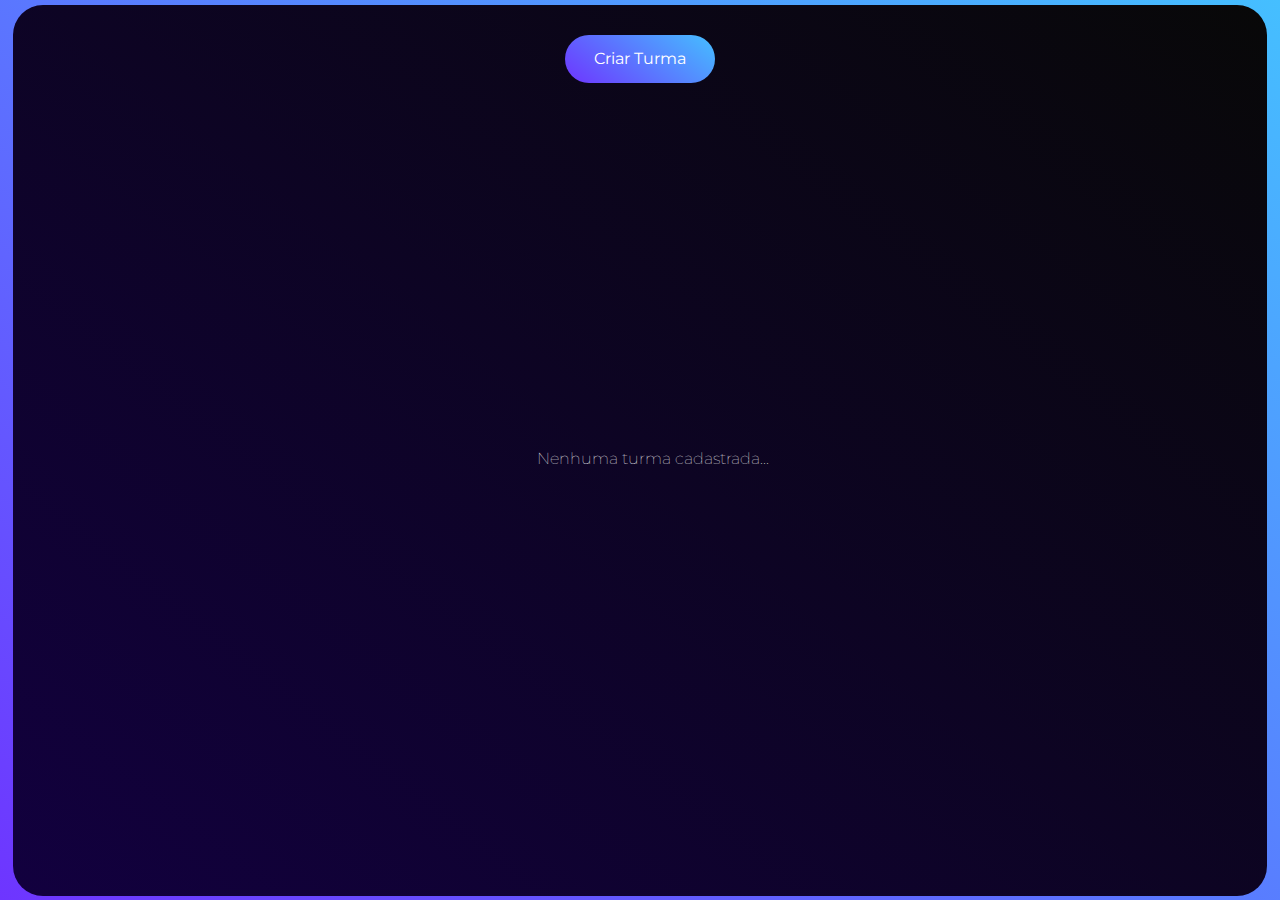
<file: index.html>
<!DOCTYPE html>
<html lang="pt_br">
<head>
    <meta charset="UTF-8">
    <meta http-equiv="X-UA-Compatible" content="IE=edge">
    <meta name="viewport" content="width=device-width, initial-scale=1.0">
    <link rel="stylesheet" href="static/css/normalize.css">
    <title>Grademy</title>
    <link rel="stylesheet" href="static/css/index.css">
    <link rel="preconnect" href="https://fonts.googleapis.com">
    <link rel="preconnect" href="https://fonts.googleapis.com">
    <link rel="preconnect" href="https://fonts.googleapis.com">
    <link rel="preconnect" href="https://fonts.gstatic.com" crossorigin>
    <link href="https://fonts.googleapis.com/css2?family=Montserrat:wght@100;200;300;400;500;700;800;900&family=Raleway:wght@700&display=swap" rel="stylesheet">
   

</head>
<body>
    

    <section class="section1">
        <div class="noContent">
            <a href="#modalCadastroTurma" id="criarTurmaButton">Criar Turma</a>
              </svg>
        </div>
        <div class="turmas">
            <p class="nenhumaNota">Nenhuma turma cadastrada...</p>
        </div>
    </section>
   
    <div class="modalBg">
        <div class="modalCadastroTurma">
            <h2 class="modalTitle">Cadastro de Turma:</h2>
            <form class="formModal">
                <input type="text" placeholder="Nome da Turma" class="modalInputTurma" required/>
                <p class="pNome"></p>
                <input type="text" placeholder="Código da Turma" class= "modalInputEscola" required/>
                <p class="pCodigo"></p>
                <input type="submit" class="botaoCadastrarTurma" value="Cadastrar Turma">
            </form>
            <div class="ball1"></div>
            <div class="ball2"></div>
            
            <a href="#" class="closeButtonModal">X</a>
        </div>
    </div>

    
</body>
    <script type="module" src="./static/js/index.js">
        import {acao, fechar, submit} from "./static/js/index.js"
    </script>
</html>
</file>
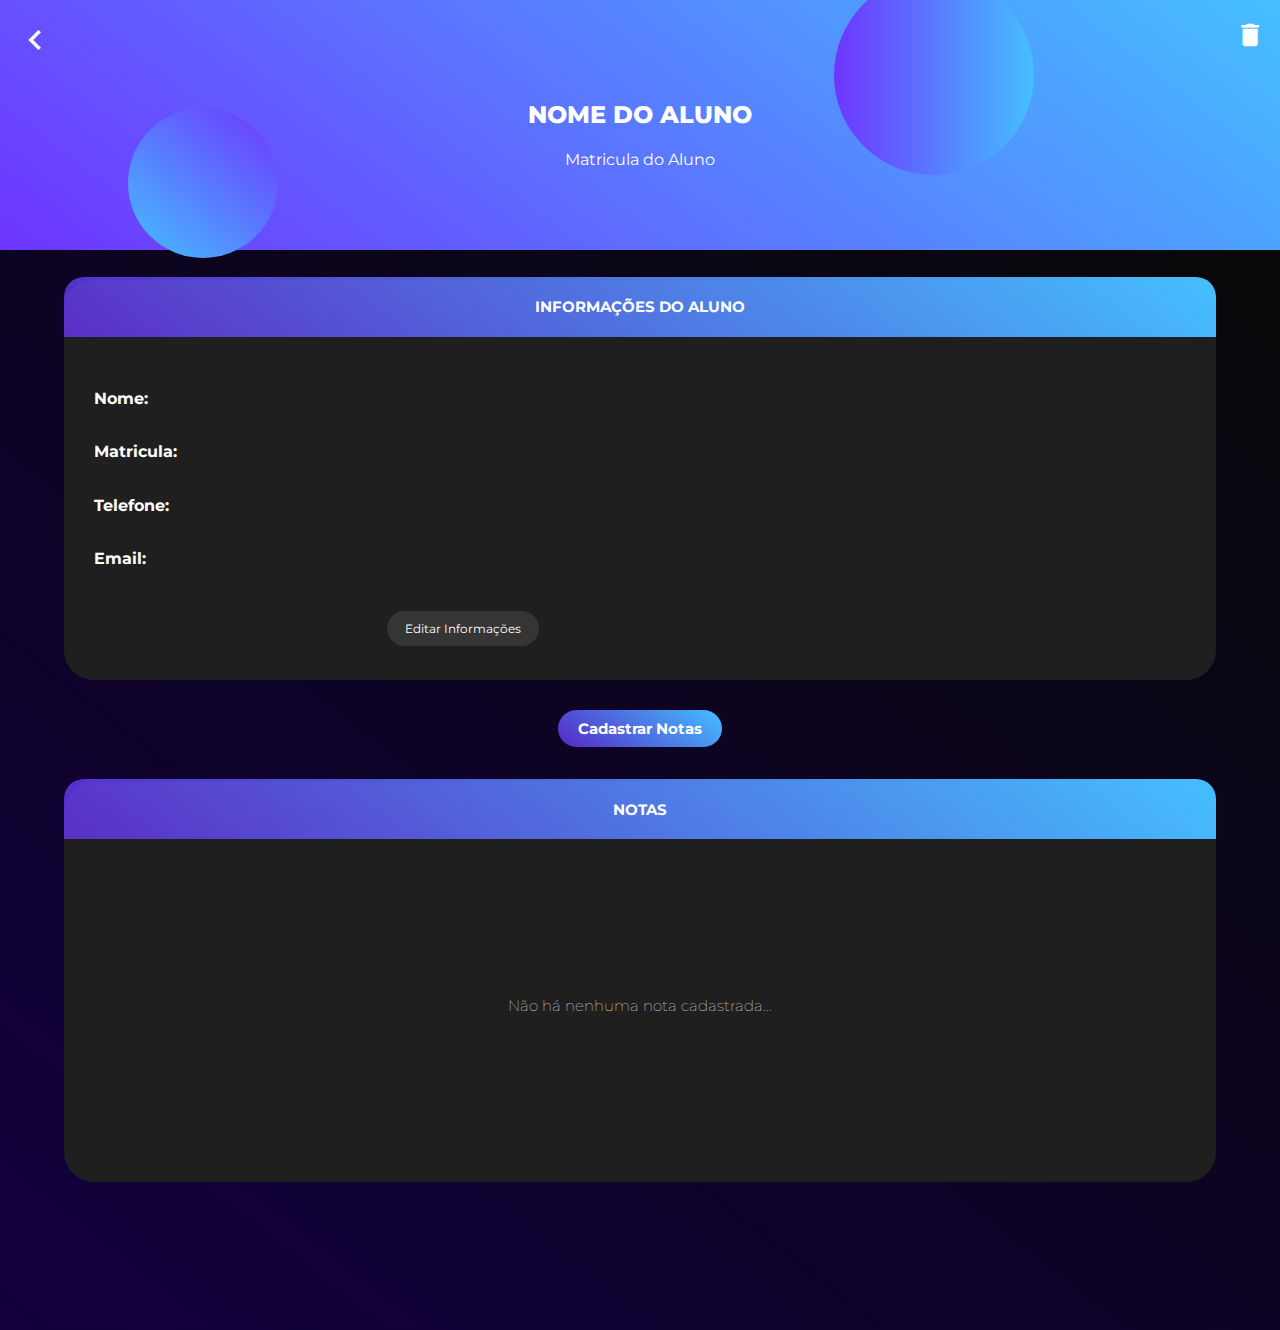
<file: aluno.html>
<!DOCTYPE html>
<html lang="en">
<head>
    <meta charset="UTF-8">
    <meta http-equiv="X-UA-Compatible" content="IE=edge">
    <meta name="viewport" content="width=device-width, initial-scale=1.0">
    <link rel="stylesheet" href="static/css/normalize.css">
    <title>Aluno</title>
    <link rel="stylesheet" href="static/css/aluno.css">
    <link rel="preconnect" href="https://fonts.googleapis.com">
    <link rel="preconnect" href="https://fonts.gstatic.com" crossorigin>
    <link href="https://fonts.googleapis.com/css2?family=Montserrat:wght@100;200;300;400;500;700;800;900&family=Raleway:wght@700&display=swap" rel="stylesheet">
    <link href="https://fonts.googleapis.com/icon?family=Material+Icons" rel="stylesheet">
</head>
<body>
    <header>
        <h2 class="headerTitle">NOME DO ALUNO</h2>
        <span class="material-icons" id="lixeirinha">delete</span>
        <span class="material-icons" id="setinhaBack">chevron_left</span>
        <p class="headerSubtitle">Matricula do Aluno</p>
        <div class="ball"></div>
        <div class="ball2"></div>
        <div class="ball3"></div>
    </header>

    <section class="main">
        <div class="centralizadora">
            <div class="informacoesAluno">
                <h3 class="informacoesAlunoTitle">INFORMAÇÕES DO ALUNO</h3>
                <p class="paragrafoName"><strong>Nome: </strong></p>
                <p class="paragrafoRegistration"><strong>Matricula: </strong></p>
                <p class="paragrafoPhone"><strong>Telefone: </strong></p>
                <p class="paragrafoEmail"><strong>Email: </strong></p>

                <a class="botaoEditarInformacoes">Editar Informações</a>
            </div>

            <a class="botaoCadastrarNotas">Cadastrar Notas</a>

            <div class="notasAluno">
                <h3 class="informacoesAlunoTitle">NOTAS</h3>
                <p class="semNotaCadastrada">Não há nenhuma nota cadastrada...</p>
            </div>

        </div>

        
        <div class="modalBg">
            <div class="modalCadastroNotas">
                <h2 class="modalTitle">Cadastro de Notas:</h2>
                <form class="formModal">
                    <input type="text" placeholder="Nota 1" class="nota1" required/>
                    <input type="text" placeholder="Nota 2" class="nota2" required/>
                    <input type="text" placeholder="Nota 3" class="nota3" required/>
                    <input type="submit" class="botaoCadastrarNotasModal" value="Cadastrar Notas">
                </form>
                <div class="ballModal1"></div>
                <div class="ballModal2"></div>
                
                <a href="#" class="closeButtonModal">X</a>
            </div>
            </div>

            <div class="modalBg2">
                <div class="modalEditarInformacoes">
                    <h2 class="modalTitle2">Alterar Informaçoes do Aluno:</h2>
                    <form class="formModal">
                        <input type="text" placeholder="Matricula do Aluno" class="matriculaAluno">
                        <input type="text" placeholder="Nome do Aluno" class="nomeAluno">
                        <input type="text" placeholder="Telefone do Aluno" class="telefoneAluno">
                        <input type="text" placeholder="Email do Aluno" class="emailAluno">
                        <input type="submit" class="botaoAlterarInformacoesModal" value="Alterar Informações">
                    </form>
                    <div class="ballModal1"></div>
                    <div class="ballModal2"></div>
                    
                    <a href="#" class="closeButtonModal">X</a>
                </div>
    </section>

</body>
    <script type="module" src="./static/js/paginaAluno.js"></script>
</html>
</file>
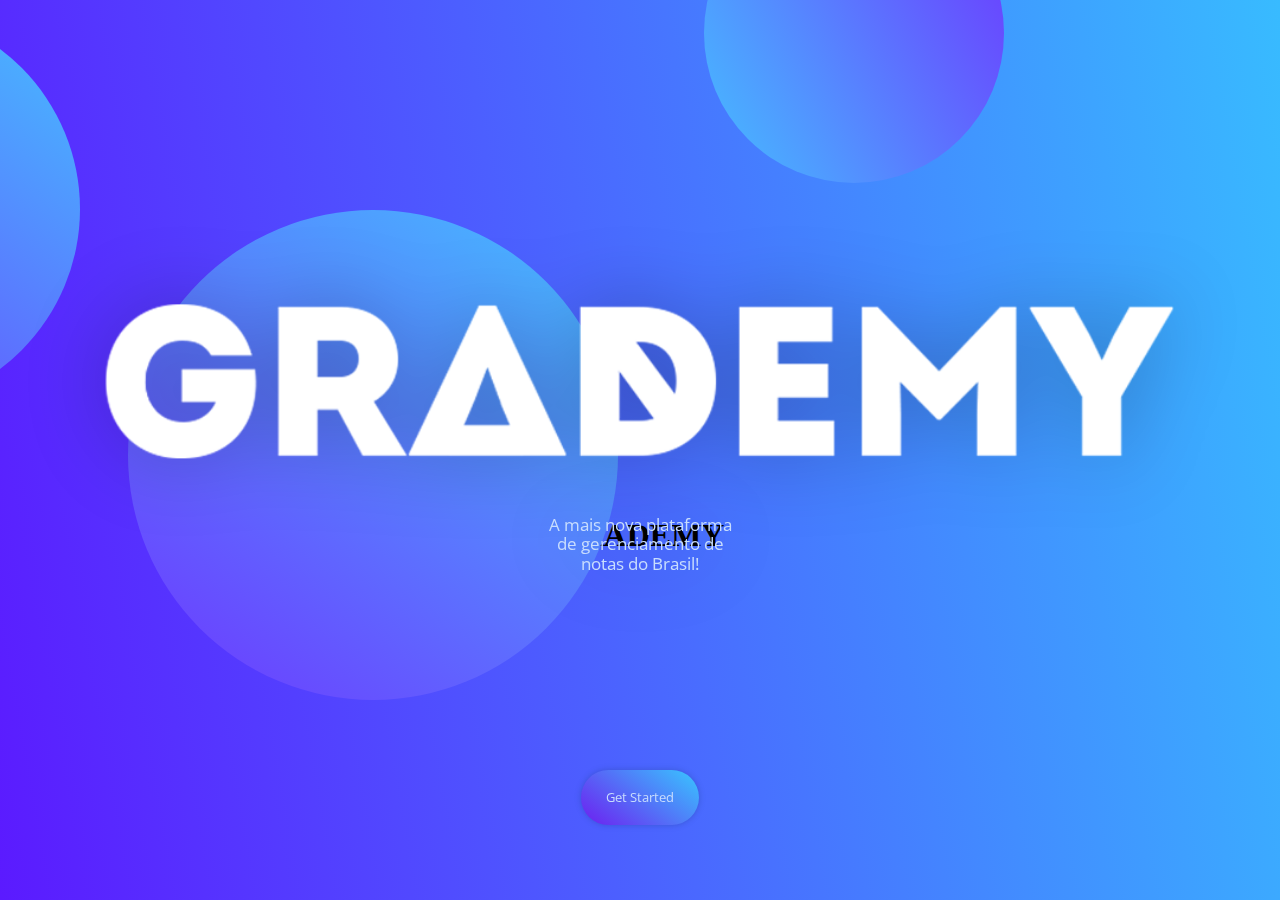
<file: paginaInicial.html>
<!DOCTYPE html>
<html lang="en">
<head>
    <meta charset="UTF-8">
    <meta name="viewport" content="width=device-width, initial-scale=1.0">
    <link rel="stylesheet" href="static/css/normalize.css">
    <title>Grademy</title>
    <link rel="stylesheet" href="static/css/paginaInicial.css">
    <link rel="preconnect" href="https://fonts.googleapis.com">
    <link rel="preconnect" href="https://fonts.gstatic.com" crossorigin>
    <link href="https://fonts.googleapis.com/css2?family=Open+Sans:wght@300;400;600&display=swap" rel="stylesheet">
</head>
<body>
        <header>
            <div class="headerContent">
            <img src="static/img/title2.png" alt="Imagem Titulo" class="titleLettering">
            <h1 class="title">GRADEMY</h1>
            <p class="subtitle">A mais nova plataforma<br>de gerenciamento
            de <br>notas do Brasil!</p>
            <a href="index.html" class="botaoComecar">Get Started</a>
            </div>

            <div class="ball">
            </div>
            <div class="ball2">
            </div>

            <div class="ball3">
            </div>
            <div class="ball4">
            </div>
            <div class="ball5">
            </div>

            
        </header>
</body>
</html>
</file>
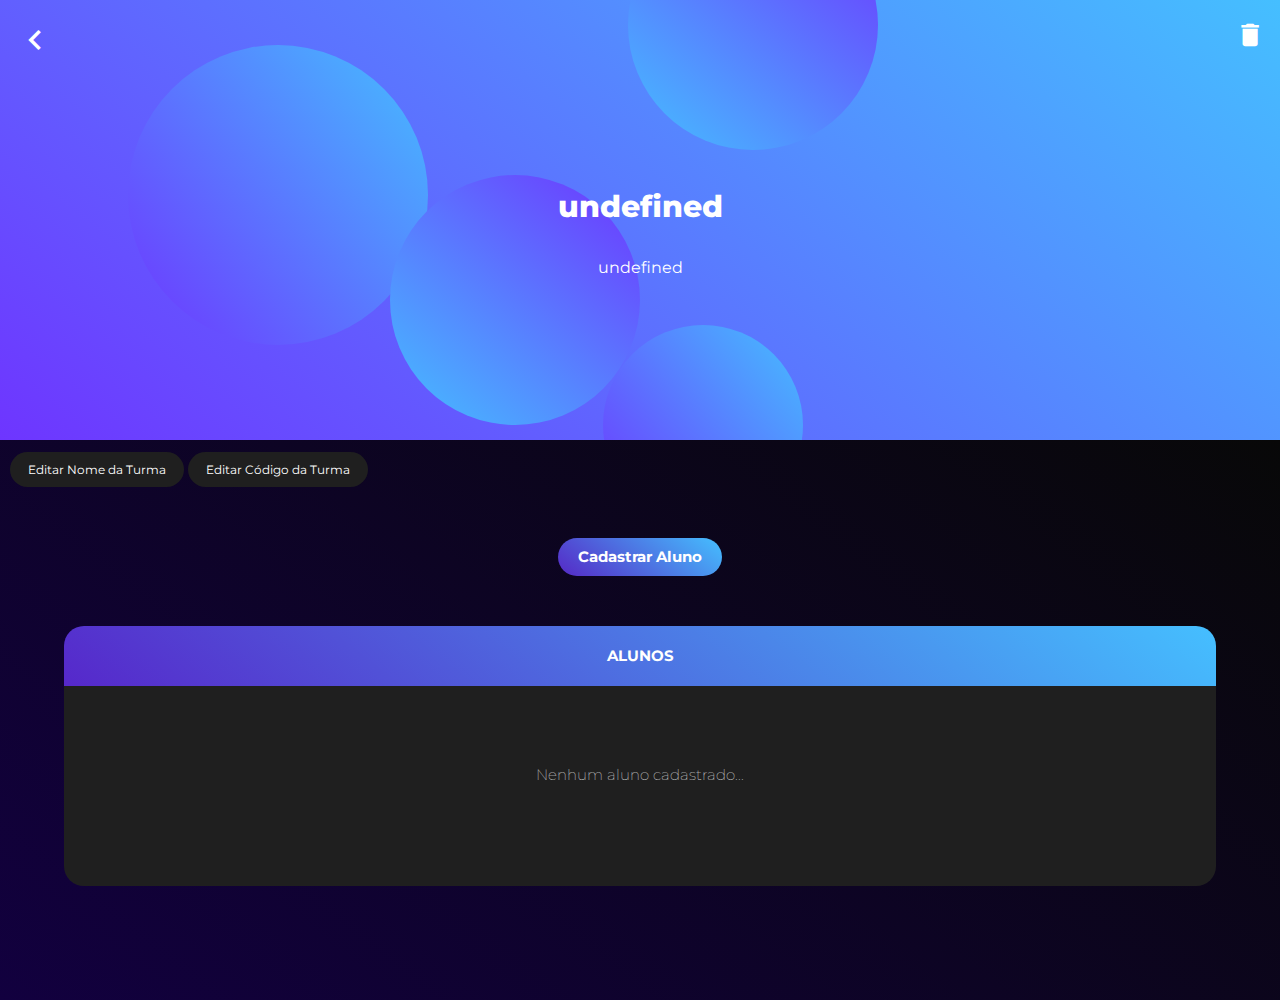
<file: turma.html>
<!DOCTYPE html>
<html lang="en">
<head>
    <meta charset="UTF-8">
    <meta http-equiv="X-UA-Compatible" content="IE=edge">
    <meta name="viewport" content="width=device-width, initial-scale=1.0">
    <link rel="stylesheet" href="static/css/normalize.css">
    <title>Turma</title>
    <link rel="stylesheet" href="static/css/turma.css">
    <link rel="preconnect" href="https://fonts.googleapis.com">
    <link rel="preconnect" href="https://fonts.gstatic.com" crossorigin>
    <link href="https://fonts.googleapis.com/css2?family=Montserrat:wght@100;200;300;400;500;700;800;900&family=Raleway:wght@700&display=swap" rel="stylesheet">
    <link href="https://fonts.googleapis.com/icon?family=Material+Icons" rel="stylesheet">
</head>
<body>

    <!-- [base64] -->

    <header>
        <h2 class="titleTurma">NOME DA TURMA</h2>
        <p class="subtitleEscola">Codigo da Turma</p>
        <span class="material-icons" id="setinhaBack">chevron_left</span>
        <span class="material-icons" id="lixeirinha">delete</span>
        
        <div class="balls">
            <div class="ball1"></div>
            <div class="ball2"></div>
            <div class="ball3"></div>
            <div class="ball4"></div>
            <div class="ball5"></div>
        </div>
    </header>
    
    <!-- Sessão 1 (A principal)[base64] -->

    <section class="sectionMain">
    <a href="#editarCodigo" class="editarNomeTurma">Editar Nome da Turma</a>
    <a href="#editarNome" class="editarNomeEscola">Editar Código da Turma</a>
    
    <div class="centralizadoraAlunos">
    <a href="#cadastrarAluno" class="cadastrarAluno">Cadastrar Aluno</a>
        <div class="alunosTitle">
            <h2 class="alunosTitleText">ALUNOS</h2>
        </div>
        <div class="tabelaAlunos">
            <p class="semAlunosCadastrados">Nenhum aluno cadastrado...</p>
        </div>
    </div>
    </section>


    <!---Modal'[base64] -->
    
    <div class="modalBg">
        <div class="modalCadastroTurma">
            <h2 class="modalTitle">Alterar Nome de Turma:</h2>
            <form class="formModal">
                <input type="text" placeholder="Novo Nome da Turma" class="modalInputTurma"/>
                <p class="campo1"></p>
                <input type="submit" class="botaoCadastrarTurma" value="Alterar Nome">
            </form>
            <div class="ballModal1"></div>
            <div class="ballModal2"></div>
            
            <a href="#" class="closeButtonModal">X</a>
        </div>
    </div>


    <div class="modalBg2">
        <div class="modalCadastroTurma">
            <h2 class="modalTitle2">Alterar Código da Turma:</h2>
            <form class="formModal">
                <input type="text" placeholder="Novo Código da Turma" class="modalInputEscola" />
                <p class="campo2"></p>
                <input type="submit" class="botaoCadastrarTurma" value="Alterar Código">
            </form>
            <div class="ballModal1"></div>
            <div class="ballModal2"></div>
            
            <a href="#" class="closeButtonModal">X</a>
        </div>
    </div>
    

    <div class="modalBg3">
        <div class="modalCadastroTurma">
            <h2 class="modalTitle3">Cadastro de Aluno:</h2>
            <form class="formModal">
                <input type="text" placeholder="Matricula do Aluno" class="matriculaAluno" required/>
                <p class="campo3"></p>
                <input type="text" placeholder="Nome do Aluno" class="nomeAluno" required/>
                <p class="campo4"></p>
                <input type="text" placeholder="Telefone do Aluno" class="telefoneAluno" required/>
                <p class="campo5"></p>
                <input type="text" placeholder="Email do Aluno" class="emailAluno" required/>
                <p class="campo6"></p>
                <input type="submit" class="botaoCadastrarAlunoModal" value="Cadastrar Aluno">
            </form>
            <div class="ballModal1"></div>
            <div class="ballModal2"></div>
            
            <a href="#" class="closeButtonModal">X</a>
        </div>
    </div>

</body>
    <script type="module">
        import {acao,fechar,acao2,acao3} from "./static/js/paginaTurma.js"
    </script>
</html>
</file>
<file: static/css/index.css>
body{
  display: flex;
  background: rgb(110,53,255);
  background: linear-gradient(38deg, rgba(110,53,255,1) 0%, rgba(69,191,255,1) 100%);
  height: 100vh;
  flex-direction: column;
  justify-content: center;
  align-items: center;
}

  .section1 {
    height: fit-content;
    min-height: 99vh;
    width: 98%;
    border-radius: 30px;
    background: rgb(110,53,255);
    background: linear-gradient(38deg, rgb(18, 0, 63) 0%, rgb(8, 8, 8) 100%);
    display: flex;
    flex-direction: column;
    overflow: hidden;
  }

  .noContent {
    margin-top: 30px;
    display: flex;
    flex-direction: column;
    justify-content: center;
    align-items: center;
    padding-bottom: 20px;
  }

 .nenhumaNota {
   color: white;
   font-family: 'Montserrat', sans-serif;
   font-weight: 100;
   text-align: center;
   margin-top: 0;
   position: absolute;
   top: 50%;
 }

 #criarTurmaButton {
    font-family: 'Montserrat', sans-serif;
    text-decoration: none;
    width: 130px;
    color: white;
    background: rgb(110,53,255);
    background: linear-gradient(38deg, rgba(110,53,255,1) 0%, rgba(69,191,255,1) 100%);
    padding: 15px 10px 15px 10px;
    border-radius: 30px;
    position: sticky;
    display: flex;
    justify-content: center;
    
 }

.modalCadastroTurma {
  font-family: 'Montserrat', sans-serif;
  color: white;
  font-weight: 200;
  width: 90%;
  height: 50%;
  background: rgb(110,53,255);
  background: linear-gradient(38deg, rgba(110,53,255,1) 0%, rgba(69,191,255,1) 100%);
  position: absolute;
  left: 19px;
  border-radius: 30px;
  display: flex;
  flex-direction: column;
  align-items: center;
  justify-content: center;
}

.modalCadastroTurma p {
  color: red;
  font-size: 13px;
  position: relative;
  left: -45px;
}

.modalCadastroTurma input {
  width: 250px;
  padding: 10px 5px 10px 5px;
  border-radius: 30px;
  border: none;
}

.modalTitle {
   position: absolute;
   top: 23%;
  z-index: 1000;

}

.modalInputTurma {
  position: absolute;
  top: 42%;
  z-index: 1000;
  outline: none;
}

.modalInputEscola {
  position: absolute;
  top: 53%;
  z-index: 1000;
  outline: none;
}

.modalBg {
  width: 100vw;
  height: 100vh;
  position: absolute;
  background-color: rgba(0, 0, 0, 0.199);
  display: flex;
  justify-content: center;
  align-items: center;
  display: none;
}

.botaoCadastrarTurma {
    text-decoration: none;
    width: 350px;
    color: white;
    background: rgb(110,53,255);
    background: linear-gradient(38deg, rgba(110,53,255,1) 0%, rgba(69,191,255,1) 100%);
    border-radius: 30px;
    font-size: 15px;
    padding: 13px 15px 13px 15px;
    position: absolute;
    top: 67%;
    filter: drop-shadow(1px 1px 30px rgba(0, 0, 0, 0.692));
    z-index: 1000;
}

.closeButtonModal {
    position: absolute;
    font-size: 20px;
    text-decoration: none;
    color: white;
    top: 20px;
    left: 300px;
    z-index: 1000;
}

.formModal {
  display: flex;
  flex-direction: column;
  justify-content: center;
  align-items: center;
}

.ball1 {
  width: 200px;
  height: 200px;
  border-radius: 900px;
  position: absolute;
  top: 0%;
  right: 5%;
  background: rgb(110,53,255);
  background: linear-gradient(38deg, rgba(110, 53, 255, 0.747) 0%, rgba(69,191,255,1) 100%);
}

.ball2 {
  width: 200px;
  height: 200px;
  border-radius: 900px;
  position: absolute;
  top: 40%;
  left: 0%;
  background: rgb(110,53,255);
  background: linear-gradient(38deg, rgba(110, 53, 255, 0.747) 0%, rgba(69,191,255,1) 100%);
}

.pNome {
  display: none;
}
.pCodigo {
  display: none;
}

.itemTurma {
  font-family: 'Montserrat', sans-serif;
  color: white;
  width: 90%;
  margin-top: 30px;
  border-radius: 20px;
  background: rgb(110,53,255);
  background: linear-gradient(38deg, rgba(110, 53, 255, 0.747) 0%, rgba(69,191,255,1) 100%);
}

.itemTurma h2 {
  font-family: 'Montserrat', sans-serif;
  color: white;
  font-weight: 800;
  margin-left: 30px;
  margin-bottom: 10px;
}

.itemTurma p {
  margin-left: 30px;
  margin-top: 0px;
}

.turmas {
  width: 100vw;
  padding-bottom: 10px;
  display: flex;
  align-items: center;
  justify-content: center;
  flex-direction: column;
  overflow: auto;
}
</file>
<file: static/css/aluno.css>
header {
    width: 100vw;
    height: 250px;
    background: rgb(110,53,255);
    background: linear-gradient(38deg, rgba(110,53,255,1) 0%, rgba(69,191,255,1) 100%);
    display: flex;
    flex-direction: column;
    justify-content: center;
    align-items: center;
    overflow-y: hidden;
} 

.headerTitle {
    font-family: 'Montserrat', sans-serif;
    font-weight: 800;
    margin-top: 0px;
    color: white;
    z-index: 2000;
    position: absolute;
}

.headerSubtitle {
    font-family: 'Montserrat', sans-serif;
    color: white;
    position: absolute;
    z-index: 1000;
    top: 15%;
}

.ball {
    width: 200px;
    height: 200px;
    background: rgb(110,53,255);
    background: linear-gradient(90deg, rgba(110,53,255,1) 0%, rgba(69,191,255,1) 100%);
    border-radius: 900px;
    position: relative;
    top: -20%;
    left: 23%;
    z-index: 1;
    margin: 0px;
    -webkit-animation: slide-right4 2.7s ease-in-out infinite alternate-reverse both;
    animation: slide-right4 2.7s ease-in-out infinite alternate-reverse both;
}

.ball2 {
    width: 200px;
    height: 200px;
    background: rgb(110,53,255);
    background: linear-gradient(180deg, rgba(110,53,255,1) 0%, rgba(69,191,255,1) 100%);
    border-radius: 900px;
    position: absolute;
    top: -12%;
    left: -20%;
    z-index: 1;
    -webkit-animation: slide-right3 2.5s ease-in-out infinite alternate-reverse both;
    animation: slide-right3 2.5s ease-in-out infinite alternate-reverse both;
}

.ball3 {
    width: 150px;
    height: 150px;
    background: rgb(110,53,255);
    background: linear-gradient(220deg, rgba(110,53,255,1) 0%, rgba(69,191,255,1) 100%);
    border-radius: 900px;
    position: absolute;
    top: 12%;
    left: 10%;
    z-index: 0;
    -webkit-animation: slide-right2 3s ease-in-out infinite alternate-reverse both;
    animation: slide-right2 3s ease-in-out infinite alternate-reverse both;
}




.main {
    height: 120vh;
    background: rgb(110,53,255);
    background: linear-gradient(38deg, rgb(18, 0, 63) 0%, rgb(8, 8, 8) 100%);
    z-index: 10000;
}

@-webkit-keyframes slide-right4 {
    0% {
      -webkit-transform: translateX(0);
              transform: translateX(0);
    }
    100% {
      -webkit-transform: translateX(40px);
              transform: translateX(40px);
    }
  }
  @keyframes slide-right4 {
    0% {
      -webkit-transform: translateX(0);
              transform: translateX(0);
    }
    100% {
      -webkit-transform: translateX(40px);
              transform: translateX(40px);
    }
  }

  @-webkit-keyframes slide-right3 {
    0% {
      -webkit-transform: translateX(0);
              transform: translateX(0);
    }
    100% {
      -webkit-transform: translateX(36px);
              transform: translateX(36px);
    }
  }
  @keyframes slide-right3 {
    0% {
      -webkit-transform: translateX(0);
              transform: translateX(0);
    }
    100% {
      -webkit-transform: translateX(36px);
              transform: translateX(36px);
    }
  }

  @-webkit-keyframes slide-right2 {
    0% {
      -webkit-transform: translateX(0);
              transform: translateX(0);
    }
    100% {
      -webkit-transform: translateX(60px);
              transform: translateX(60px);
    }
  }
  @keyframes slide-right2 {
    0% {
      -webkit-transform: translateX(0);
              transform: translateX(0);
    }
    100% {
      -webkit-transform: translateX(60px);
              transform: translateX(60px);
    }
  }

  .centralizadora {
      display: flex;
      flex-direction: column;
      justify-content: center;
      align-items: center;
  }

  .informacoesAluno {
      margin-top: 30px;
      border-radius: 30px;
      width: 90%;
      height: 400px;
      background: rgb(45,45,45);
      background: linear-gradient(0deg, rgb(31, 31, 31) 0%, rgb(31, 31, 31));
  }

  .informacoesAlunoTitle {
    display: flex;
    justify-content: center;
    align-items: center;
    width: 100%;
    height: 60px;
    background: rgb(110,53,255);
    background: linear-gradient(38deg, rgba(110, 53, 255, 0.747) 0%, rgba(69,191,255,1) 100%);
    z-index: 2000;
    position: relative;
    top: -18px;
    border-top-left-radius: 20px;
    border-top-right-radius: 20px;
    font-family: 'Montserrat', sans-serif;
    color: white;
    font-weight: 700;
    font-size: 15px;
  }

  .botaoCadastrarNotas {
    text-decoration: none;
    font-family: 'Montserrat', sans-serif;
    color: white;
    font-weight: 700;
    font-size: 15px;
    position: relative;
    top: 30px;
    background: rgb(110,53,255);
    background: linear-gradient(38deg, rgba(110, 53, 255, 0.747) 0%, rgba(69,191,255,1) 100%);
    padding: 10px 20px 10px 20px;
    border-radius: 30px;
  }

  .modalBg {
    width: 100vw;
    height: 100%;
    position: fixed;
    display: flex;
    justify-content: center;
    align-items: center;
    display: none;
    z-index: 2000;
  }

  .modalCadastroNotas {
    font-family: 'Montserrat', sans-serif;
    color: white;
    font-weight: 200;
    width: 90%;
    height: 50%;
    background: rgb(110,53,255);
    background: linear-gradient(38deg, rgba(110,53,255,1) 0%, rgba(69,191,255,1) 100%);
    position: absolute;
    left: 19px;
    border-radius: 30px;
    display: flex;
    flex-direction: column;
    align-items: center;
    justify-content: center;
    top: -120%;
  }

.modalTitle {
    position: relative;
    top: -30px;
    z-index: 1000;
}
  
  .modalCadastroNotas input {
      z-index: 1000;
    width: 250px;
    padding: 10px 5px 10px 5px;
    border-radius: 30px;
    border: none;
    position: relative;
    top: 0%;
    margin-bottom: 5px;
  }
  
  .botaoCadastrarNotasModal {
    text-decoration: none;
    width: 350px;
    color: white;
    background: rgb(110,53,255);
    background: linear-gradient(38deg, rgba(110,53,255,1) 0%, rgba(69,191,255,1) 100%);
    border-radius: 30px;
    font-size: 15px;
    padding: 13px 15px 13px 15px;
    position: relative;
    margin-top: 30px;
    filter: drop-shadow(1px 1px 30px rgba(0, 0, 0, 0.692));
    z-index: 1000;
  }

  .closeButtonModal {
    position: absolute;
    font-size: 20px;
    text-decoration: none;
    color: white;
    top: 20px;
    left: 300px;
    z-index: 1000;
}

.formModal {
  display: flex;
  flex-direction: column;
  justify-content: center;
  align-items: center;
}

.ballModal1 {
  width: 200px;
  height: 200px;
  border-radius: 900px;
  position: absolute;
  top: 5%;
  right: 5%;
  background: rgb(110,53,255);
  background: linear-gradient(38deg, rgba(110, 53, 255, 0.747) 0%, rgba(69,191,255,1) 100%);
}

.ballModal2 {
  width: 200px;
  height: 200px;
  border-radius: 900px;
  position: absolute;
  top: 45%;
  left: 5%;
  background: rgb(110,53,255);
  background: linear-gradient(38deg, rgba(110, 53, 255, 0.747) 0%, rgba(69,191,255,1) 100%);
}

.notasAluno {
    margin-top: 65px;
    border-radius: 30px;
    width: 90%;
    height: 400px;
    background: rgb(45,45,45);
    background: linear-gradient(0deg, rgb(31, 31, 31) 0%, rgb(31, 31, 31));
}

.semNotaCadastrada {
    text-align: center;
    font-size: 15px;
    font-family: 'Montserrat', sans-serif;
    color: white;
    font-weight: 100;
    margin-top: 140px;
}

.botaoEditarInformacoes {
    text-decoration: none;
    font-family: 'Montserrat', sans-serif;
    color: white;
    font-size: 12px;
    background-color: rgb(53, 53, 53);
    padding: 10px 18px 10px 18px;
    position: relative;
    border-radius: 30px;
    text-align: center;
    left: 28%;
    top: 20px;
}

.paragrafoInformacoes {
    text-align: center;
    font-size: 15px;
    font-family: 'Montserrat', sans-serif;
    color: white;
    font-weight: 100;
    margin-top: 140px;
}

.modalEditarInformacoes {
    font-family: 'Montserrat', sans-serif;
    color: white;
    font-weight: 200;
    width: 90%;
    height: 50%;
    background: rgb(110,53,255);
    background: linear-gradient(38deg, rgba(110,53,255,1) 0%, rgba(69,191,255,1) 100%);
    position: absolute;
    left: 19px;
    border-radius: 30px;
    display: flex;
    flex-direction: column;
    align-items: center;
    justify-content: center;
    top: -120%;
}

.modalEditarInformacoes input {
    z-index: 1000;
  width: 250px;
  padding: 10px 5px 10px 5px;
  border-radius: 30px;
  border: none;
  position: relative;
  top: 0%;
  margin-bottom: 5px;
}

.modalBg2 {
    width: 100vw;
    height: 100%;
    position: fixed;
    display: flex;
    justify-content: center;
    align-items: center;
    display: none;
    z-index: 2000;
}

.modalTitle2 {
    z-index: 1000;
    font-size: 25px;
    text-align: center;
}

.botaoAlterarInformacoesModal {
    text-decoration: none;
    width: 350px;
    color: white;
    background: rgb(110,53,255);
    background: linear-gradient(38deg, rgba(110,53,255,1) 0%, rgba(69,191,255,1) 100%);
    border-radius: 30px;
    font-size: 15px;
    padding: 13px 15px 13px 15px;
    position: relative;
    margin-top: 20px;
    filter: drop-shadow(1px 1px 30px rgba(0, 0, 0, 0.692));
    z-index: 1000;
}

#lixeirinha {
  position: absolute;
  z-index: 2000;
  color: white;
  top: 20px;
  right: 15px;
  font-size: 30px;
}

#setinhaBack {
  position: absolute;
  z-index: 2000;
  color: white;
  top: 20px;
  left: 15px;
  font-size: 40px;
 }

.informacoesAluno {
  font-family: 'Montserrat', sans-serif;
  color: white;
}

.informacoesAluno p {
  margin-bottom: 30px;
  margin-top: 35px;
  font-size: 16px;
  margin-left: 30px;
}

.listaGrades {
  font-family: 'Montserrat', sans-serif;
  color: white;
  font-size: 16px;
  margin-left: 30px;
  margin-top: 45px;
}

.listaGrades p {
  margin-bottom: 40px;
}

 input {
  outline: none;
 }
</file>
<file: static/css/paginaInicial.css>
body {
   max-width: 100vw;
}

header {
    max-width: 100%;
    height: 100vh;
    background: rgb(91,26,255);
    background: linear-gradient(80deg, rgba(91,26,255,1) 0%, rgba(56,187,255,1) 100%);
    overflow: hidden;
}

.ball {
    width: 300px;
    height: 300px;
    border-radius: 900px;
    background: rgb(110,53,255);
    background: linear-gradient(240deg, rgba(110,53,255,1) 0%, rgba(69,191,255,1) 100%);
    position: relative;
    left: 55%;
    top: -13%;
    z-index: 1000;
    -webkit-animation: slide-right4 2.7s ease-in-out infinite alternate-reverse both;
    animation: slide-right4 2.7s ease-in-out infinite alternate-reverse both;
    

}

.ball2 {
    width: 400px;
    height: 400px;
    border-radius: 900px;
    background: rgb(110,53,255);
    background: linear-gradient(38deg, rgba(110,53,255,1) 0%, rgba(69,191,255,1) 100%);
    position: absolute;
    left: -25%;
    top: 1%;
    z-index: 0;
    -webkit-animation: slide-right3 2.5s ease-in-out infinite alternate-reverse both;
    animation: slide-right3 2.5s ease-in-out infinite alternate-reverse both;
   
}




 .ball3 {
    width: 300px;
    height: 300px;
    border-radius: 900px;
    background: rgb(110,53,255);
    background: linear-gradient(38deg, rgba(110,53,255,1) 0%, rgba(69,191,255,1) 100%);
    position: absolute;
    left: -32%;
    top: 63%;
    z-index: 1000;
    -webkit-animation: slide-right2 3s ease-in-out infinite alternate-reverse both;
    animation: slide-right2 3s ease-in-out infinite alternate-reverse both;
 ;
} 

.ball4 {
    width: 490px;
    height: 490px;
    border-radius: 900px;
    background: rgb(110,53,255);
    background: linear-gradient(38deg, rgba(110,53,255,1) 0%, rgba(69,191,255,1) 100%);
    position: relative;
    left: 10%;
    top: -10%;
    z-index: 0;
    -webkit-animation: slide-right 2s ease-in-out infinite alternate-reverse both;
	        animation: slide-right 2s ease-in-out infinite alternate-reverse both;
  
}

@-webkit-keyframes slide-right {
    0% {
      -webkit-transform: translateX(0);
              transform: translateX(0);

    
    }
    100% {
      -webkit-transform: translateX(60px);
              transform: translateX(60px);
             
              
              
    }
  }
  @keyframes slide-right {
    0% {
      -webkit-transform: translateX(0);
              transform: translateX(0);
    }
    100% {
      -webkit-transform: translateX(60px);
              transform: translateX(60px);
    }
  }
  
  @-webkit-keyframes slide-right2 {
    0% {
      -webkit-transform: translateX(0);
              transform: translateX(0);
    }
    100% {
      -webkit-transform: translateX(60px);
              transform: translateX(60px);
    }
  }
  @keyframes slide-right2 {
    0% {
      -webkit-transform: translateX(0);
              transform: translateX(0);
    }
    100% {
      -webkit-transform: translateX(60px);
              transform: translateX(60px);
    }
  }

  @-webkit-keyframes slide-right3 {
    0% {
      -webkit-transform: translateX(0);
              transform: translateX(0);
    }
    100% {
      -webkit-transform: translateX(60px);
              transform: translateX(60px);
    }
  }
  @keyframes slide-right3 {
    0% {
      -webkit-transform: translateX(0);
              transform: translateX(0);
    }
    100% {
      -webkit-transform: translateX(60px);
              transform: translateX(60px);
    }
  }

  @-webkit-keyframes slide-right4 {
    0% {
      -webkit-transform: translateX(0);
              transform: translateX(0);
    }
    100% {
      -webkit-transform: translateX(40px);
              transform: translateX(40px);
    }
  }
  @keyframes slide-right4 {
    0% {
      -webkit-transform: translateX(0);
              transform: translateX(0);
    }
    100% {
      -webkit-transform: translateX(40px);
              transform: translateX(40px);
    }
  }

.titleLettering {
    width: 100%;
    font-size: 80px;
    position: relative;
    z-index: 2000;
    margin-top: 0px;
    text-align: center;
    filter: drop-shadow(0px 0px 40px rgba(0, 0, 0, 0.247));
    margin-bottom: 0;
	-webkit-animation: fade-in 2s cubic-bezier(0.390, 0.575, 0.565, 1.000) both;
	animation: fade-in 2s cubic-bezier(0.390, 0.575, 0.565, 1.000) both;

}

.headerContent {
    width: 100vw;
    display: flex;
    flex-direction: column;
    position: absolute;
    justify-content: center;
    align-items: center;
    margin-top: 270px;
}

.subtitle {
    font-family: 'Open Sans', sans-serif;
    font-size: 17px;
    font-weight: 400;
    color: rgb(200, 221, 253);
    position: relative;
    z-index: 2000;
    margin-top: -60px;
    text-align: center;
    filter: drop-shadow(0px 0px 40px rgba(0, 0, 0, 0.247));
    -webkit-animation: fade-in-fwd 3s cubic-bezier(0.390, 0.575, 0.565, 1.000) both;
    animation: fade-in-fwd 3s cubic-bezier(0.390, 0.575, 0.565, 1.000) both;
}


.botaoComecar {
    text-decoration: none;
    font-family: 'Open Sans', sans-serif;
    font-size: 13px;
    color: rgb(200, 221, 253);
    background: rgb(56,34,255);
    background: linear-gradient(38deg, rgb(110, 29, 240) 0%, rgb(56, 199, 255) 100%);
    padding: 20px 25px 20px 25px;
    border-radius: 40px;
    position: relative;
    z-index: 2000;
    margin-top: 0px;
    text-align: center;
    filter: drop-shadow(0px 0px 3px rgba(1, 38, 80, 0.24));
    margin-top: 180px;
    -webkit-animation: fade-in-fwd 4s cubic-bezier(0.390, 0.575, 0.565, 1.000) both;
	        animation: fade-in-fwd 4s cubic-bezier(0.390, 0.575, 0.565, 1.000) both;
 }

 @-webkit-keyframes fade-in {
    0% {
      opacity: 0;
    }
    100% {
      opacity: 1;
    }
  }
  @keyframes fade-in {
    0% {
      opacity: 0;
    }
    100% {
      opacity: 1;
    }
  }

 @-webkit-keyframes fade-in-fwd {
    0% {
      -webkit-transform: translateZ(-80px);
              transform: translateZ(-80px);
      opacity: 0;
    }
    100% {
      -webkit-transform: translateZ(0);
              transform: translateZ(0);
      opacity: 1;
    }
  }
  @keyframes fade-in-fwd {
    0% {
      -webkit-transform: translateZ(-80px);
              transform: translateZ(-80px);
      opacity: 0;
    }
    100% {
      -webkit-transform: translateZ(0);
              transform: translateZ(0);
      opacity: 1;
    }
  }

  @-webkit-keyframes fade-in-fwd {
    0% {
      -webkit-transform: translateZ(-80px);
              transform: translateZ(-80px);
      opacity: 0;
    }
    100% {
      -webkit-transform: translateZ(0);
              transform: translateZ(0);
      opacity: 1;
    }
  }
  @keyframes fade-in-fwd {
    0% {
      -webkit-transform: translateZ(-80px);
              transform: translateZ(-80px);
      opacity: 0;
    }
    100% {
      -webkit-transform: translateZ(0);
              transform: translateZ(0);
      opacity: 1;
    }
  }
</file>
<file: static/css/turma.css>
input{
  outline: none;
}

.sectionMain {
    width: 100vw;
    height: fit-content;
    min-height: 60vh;
    background: rgb(110,53,255);
    background: linear-gradient(38deg, rgb(18, 0, 63) 0%, rgb(8, 8, 8) 100%);
    z-index: 2000;
    position: relative;
    padding-top: 20px;
}

header {
    width: 100vw;
    height: 440px;
    background: rgb(110,53,255);
    background: linear-gradient(38deg, rgba(110,53,255,1) 0%, rgba(69,191,255,1) 100%);
    display: flex;
    flex-direction: column;
    justify-content: center;
    align-items: center;
    overflow-y: hidden;
    width: 100vw;
}

#lixeirinha {
  position: absolute;
  z-index: 2000;
  color: white;
  top: 20px;
  right: 15px;
  font-size: 30px;
}

.titleTurma {
    font-family: 'Montserrat', sans-serif;
    font-weight: 800;
    margin-top: 0px;
    color: white;
    font-size: 30px;
    z-index: 2000;
    position: absolute;
}

.subtitleEscola {
    font-family: 'Montserrat', sans-serif;
    color: white;
    position: absolute;
    z-index: 1000;
    top: 27%;
}

.balls {
    max-width: 100%;
}
.ball1 {
    max-width: 80%;
    height: 200px;
    background: rgb(110,53,255);
    background: linear-gradient(50deg, rgba(110,53,255,1) 0%, rgba(69,191,255,1) 100%);
    border-radius: 900px;
    position: relative;
    top: 65%;
    left: 35%;
    z-index: 1;
    margin: 0px;
    -webkit-animation: slide-right4 2.7s ease-in-out infinite alternate-reverse both;
    animation: slide-right4 2.7s ease-in-out infinite alternate-reverse both;
}

.ball2 {
    width: 300px;
    height: 300px;
    background: rgb(110,53,255);
    background: linear-gradient(50deg, rgba(110,53,255,1) 0%, rgba(69,191,255,1) 100%);
    border-radius: 900px;
    position: absolute;
    top: 5%;
    left: 10%;
    z-index: 0;
    -webkit-animation: slide-right3 2.5s ease-in-out infinite alternate-reverse both;
    animation: slide-right3 2.5s ease-in-out infinite alternate-reverse both;
}

.ball3 {
    width: 250px;
    height: 250px;
    background: rgb(110,53,255);
    background: linear-gradient(220deg, rgba(110,53,255,1) 0%, rgba(69,191,255,1) 100%);
    border-radius: 900px;
    position: relative;
    top: 15%;
    left: -50%;
    z-index: 0;
    -webkit-animation: slide-right2 3s ease-in-out infinite alternate-reverse both;
    animation: slide-right2 3s ease-in-out infinite alternate-reverse both;
}

.ball4 {
    max-width: 100%;
    height: 250px;
    background: rgb(110,53,255);
    background: linear-gradient(220deg, rgba(110,53,255,1) 0%, rgba(69,191,255,1) 100%);
    border-radius: 900px;
    position: relative;
    top: -60%;
    left: 45%;
    z-index: 2;
    -webkit-animation: slide-right 2s ease-in-out infinite alternate-reverse both;
    animation: slide-right 2s ease-in-out infinite alternate-reverse both;
}

.ball5 {
    width: 230px;
    height: 230px;
    background: rgb(110,53,255);
    background: linear-gradient(220deg, rgba(110,53,255,1) 0%, rgba(69,191,255,1) 100%);
    border-radius: 900px;
    position: absolute;
    top: -18%;
    left: -24%;
    z-index: 2;
    -webkit-animation: slide-right5 3.5s ease-in-out infinite alternate-reverse both;
    animation: slide-right5 3.5s ease-in-out infinite alternate-reverse both;
}

@-webkit-keyframes slide-right4 {
    0% {
      -webkit-transform: translateX(0);
              transform: translateX(0);
    }
    100% {
      -webkit-transform: translateX(40px);
              transform: translateX(40px);
    }
  }
  @keyframes slide-right4 {
    0% {
      -webkit-transform: translateX(0);
              transform: translateX(0);
    }
    100% {
      -webkit-transform: translateX(40px);
              transform: translateX(40px);
    }
  }

  @-webkit-keyframes slide-right3 {
    0% {
      -webkit-transform: translateX(0);
              transform: translateX(0);
    }
    100% {
      -webkit-transform: translateX(36px);
              transform: translateX(36px);
    }
  }
  @keyframes slide-right3 {
    0% {
      -webkit-transform: translateX(0);
              transform: translateX(0);
    }
    100% {
      -webkit-transform: translateX(36px);
              transform: translateX(36px);
    }
  }

  @-webkit-keyframes slide-right2 {
    0% {
      -webkit-transform: translateX(0);
              transform: translateX(0);
    }
    100% {
      -webkit-transform: translateX(60px);
              transform: translateX(60px);
    }
  }
  @keyframes slide-right2 {
    0% {
      -webkit-transform: translateX(0);
              transform: translateX(0);
    }
    100% {
      -webkit-transform: translateX(60px);
              transform: translateX(60px);
    }
  }

  @-webkit-keyframes slide-right {
    0% {
      -webkit-transform: translateX(0);
              transform: translateX(0);

    
    }
    100% {
      -webkit-transform: translateX(60px);
              transform: translateX(60px);
             
              
              
    }
  }
  @keyframes slide-right {
    0% {
      -webkit-transform: translateX(0);
              transform: translateX(0);
    }
    100% {
      -webkit-transform: translateX(60px);
              transform: translateX(60px);
    }
  }
  
  @-webkit-keyframes slide-right5 {
    0% {
      -webkit-transform: translateX(0);
              transform: translateX(0);
    }
    100% {
      -webkit-transform: translateX(50px);
              transform: translateX(50px);
    }
  }
  @keyframes slide-right5 {
    0% {
      -webkit-transform: translateX(0);
              transform: translateX(0);
    }
    100% {
      -webkit-transform: translateX(50px);
              transform: translateX(50px);
    }
  }

  .editarNomeTurma {
      text-decoration: none;
      font-family: 'Montserrat', sans-serif;
      color: white;
      font-size: 12px;
      background-color: rgb(31, 31, 31);
      padding: 10px 18px 10px 18px;
      border-radius: 30px;
      margin-left: 10px;
  }

  .editarNomeEscola {
    text-decoration: none;
    font-family: 'Montserrat', sans-serif;
    color: white;
    font-size: 12px;
    background-color: rgb(31, 31, 31);
    padding: 10px 18px 10px 18px;
    border-radius: 30px;
    margin-top: 0px;
  }

  .modalCadastroTurma {
    font-family: 'Montserrat', sans-serif;
    color: white;
    font-weight: 200;
    width: 90%;
    height: 50%;
    background: rgb(110,53,255);
    background: linear-gradient(38deg, rgba(110,53,255,1) 0%, rgba(69,191,255,1) 100%);
    position: absolute;
    left: 19px;
    border-radius: 30px;
    display: flex;
    flex-direction: column;
    align-items: center;
    justify-content: center;
    top: 125vh;
  }


  .modalCadastroTurma p {
    color: red;
    font-size: 13px;
    position: relative;
    left: -45px;
  }
  
  .modalCadastroTurma input {
    width: 250px;
    padding: 10px 5px 10px 5px;
    border-radius: 30px;
    border: none;
  }
  
  .modalTitle {
     position: absolute;
     top: 27%;
    z-index: 1000;
    font-size: 20px;
  
  }
  
  .modalInputTurma {
    position: absolute;
    top: 47%;
    z-index: 1000;
  }
  
  .modalBg {
    width: 100vw;
    height: 100%;
    position: absolute;
    background-color: rgba(0, 0, 0, 0.74);
    display: flex;
    justify-content: center;
    align-items: center;
    display: none;
    z-index: 2000;
    top: -100vh;
    position: fixed;
  }
  
  .botaoCadastrarTurma {
      text-decoration: none;
      width: 350px;
      color: white;
      background: rgb(110,53,255);
      background: linear-gradient(38deg, rgba(110,53,255,1) 0%, rgba(69,191,255,1) 100%);
      border-radius: 30px;
      font-size: 15px;
      padding: 13px 15px 13px 15px;
      position: absolute;
      top: 67%;
      filter: drop-shadow(1px 1px 30px rgba(0, 0, 0, 0.692));
      z-index: 1000;
  }
  
  .closeButtonModal {
      position: absolute;
      font-size: 20px;
      text-decoration: none;
      color: white;
      top: 20px;
      left: 300px;
      z-index: 1000;
  }
  
  .formModal {
    display: flex;
    flex-direction: column;
    justify-content: center;
    align-items: center;
  }
  
  .ballModal1 {
    width: 200px;
    height: 200px;
    border-radius: 900px;
    position: absolute;
    top: 5%;
    right: 5%;
    background: rgb(110,53,255);
    background: linear-gradient(38deg, rgba(110, 53, 255, 0.747) 0%, rgba(69,191,255,1) 100%);
  }
  
  .ballModal2 {
    width: 200px;
    height: 200px;
    border-radius: 900px;
    position: absolute;
    top: 45%;
    left: 5%;
    background: rgb(110,53,255);
    background: linear-gradient(38deg, rgba(110, 53, 255, 0.747) 0%, rgba(69,191,255,1) 100%);
  }
  
  .modalBg2 {
    width: 100vw;
    height: 100%;
    position: absolute;
    background-color: rgba(0, 0, 0, 0.74);
    display: flex;
    justify-content: center;
    align-items: center;
    display: none;
    z-index: 2000;
    top: -100vh;
    position: fixed;
  }

  .modalTitle2 {
    position: absolute;
    top: 27%;
   z-index: 1000;
   font-size: 20px;
 
 }

 .modalInputEscola {
    position: absolute;
    top: 47%;
    z-index: 1000;
  }

  .alunosTitle {
      display: flex;
      justify-content: center;
      align-items: center;
      width: 90%;
      height: 60px;
      background: rgb(110,53,255);
      background: linear-gradient(38deg, rgba(110, 53, 255, 0.747) 0%, rgba(69,191,255,1) 100%);
      z-index: 2000;
      top: 160px;
      margin-top: 50px;
      border-top-left-radius: 20px;
      border-top-right-radius: 20px;
  }

  .alunosTitleText {
    font-family: 'Montserrat', sans-serif;
    color: white;
    font-weight: 700;
    font-size: 15px;
  }

  .centralizadoraAlunos {
      width: 100vw;
      display: flex;
      flex-direction: column;
      justify-content: center;
      align-items: center;
  }

  .cadastrarAluno {
    text-decoration: none;
    font-family: 'Montserrat', sans-serif;
    color: white;
    font-weight: 700;
    font-size: 15px;
    top: 90px;
    margin-top: 60px;
    background: rgb(110,53,255);
    background: linear-gradient(38deg, rgba(110, 53, 255, 0.747) 0%, rgba(69,191,255,1) 100%);
    padding: 10px 20px 10px 20px;
    border-radius: 30px;
  }

  .tabelaAlunos {
      width: 90%;
      height: fit-content;
      min-height: 200px;
      background: rgb(45,45,45);
      background: linear-gradient(0deg, rgb(31, 31, 31) 0%, rgb(31, 31, 31));
      top: 160px;
      border-bottom-left-radius: 20px;
      border-bottom-right-radius: 20px;
  }

  .semAlunosCadastrados {
    text-align: center;
    font-size: 15px;
    font-family: 'Montserrat', sans-serif;
    color: white;
    font-weight: 100;
    margin-top: 80px;
  }

  .modalBg3 {
    width: 100vw;
    height: 100%;
    position: absolute;
    background-color: rgba(0, 0, 0, 0.74);
    display: flex;
    justify-content: center;
    align-items: center;
    display: none;
    z-index: 2000;
    top: -100vh;
    position: fixed;
  }

  .modalTitle3 {
    position: absolute;
    top: 10%;
   z-index: 3000;
   font-size: 20px;
 
 }

 .modalBg3 input {
     z-index: 3000;
     margin-bottom: 10px;
 }

 .botaoCadastrarAlunoModal{
    text-decoration: none;
    width: 350px;
    color: white;
    background: rgb(110,53,255);
    background: linear-gradient(38deg, rgba(110,53,255,1) 0%, rgba(69,191,255,1) 100%);
    border-radius: 30px;
    font-size: 15px;
    padding: 13px 15px 13px 15px;
    position: absolute;
    top: 77%;
    filter: drop-shadow(1px 1px 30px rgba(0, 0, 0, 0.692));
    z-index: 1000;
 }
 
 .itemAluno {
  font-family: 'Montserrat', sans-serif;
  color: white;
  margin-left: 35px;
  margin-top: 30px;
  font-size: 15px;
 }

 .itemAluno h3 {
 
   margin-bottom: 4px;
 }

 .itemAluno p {
   margin-top: 0px;
   border-bottom: 1px solid rgb(54, 54, 54);
   width: 90%;
   padding-bottom: 20px;
 }

 #setinhaBack {
  position: absolute;
  z-index: 2000;
  color: white;
  top: 20px;
  left: 15px;
  font-size: 40px;
 }

 input {
  outline: none;
 }

 .modalBg3 .modalCadastroTurma input {
   margin-bottom: 5px;
 }

 .modalCadastroTurma p {
   display: none;
 }
</file>
